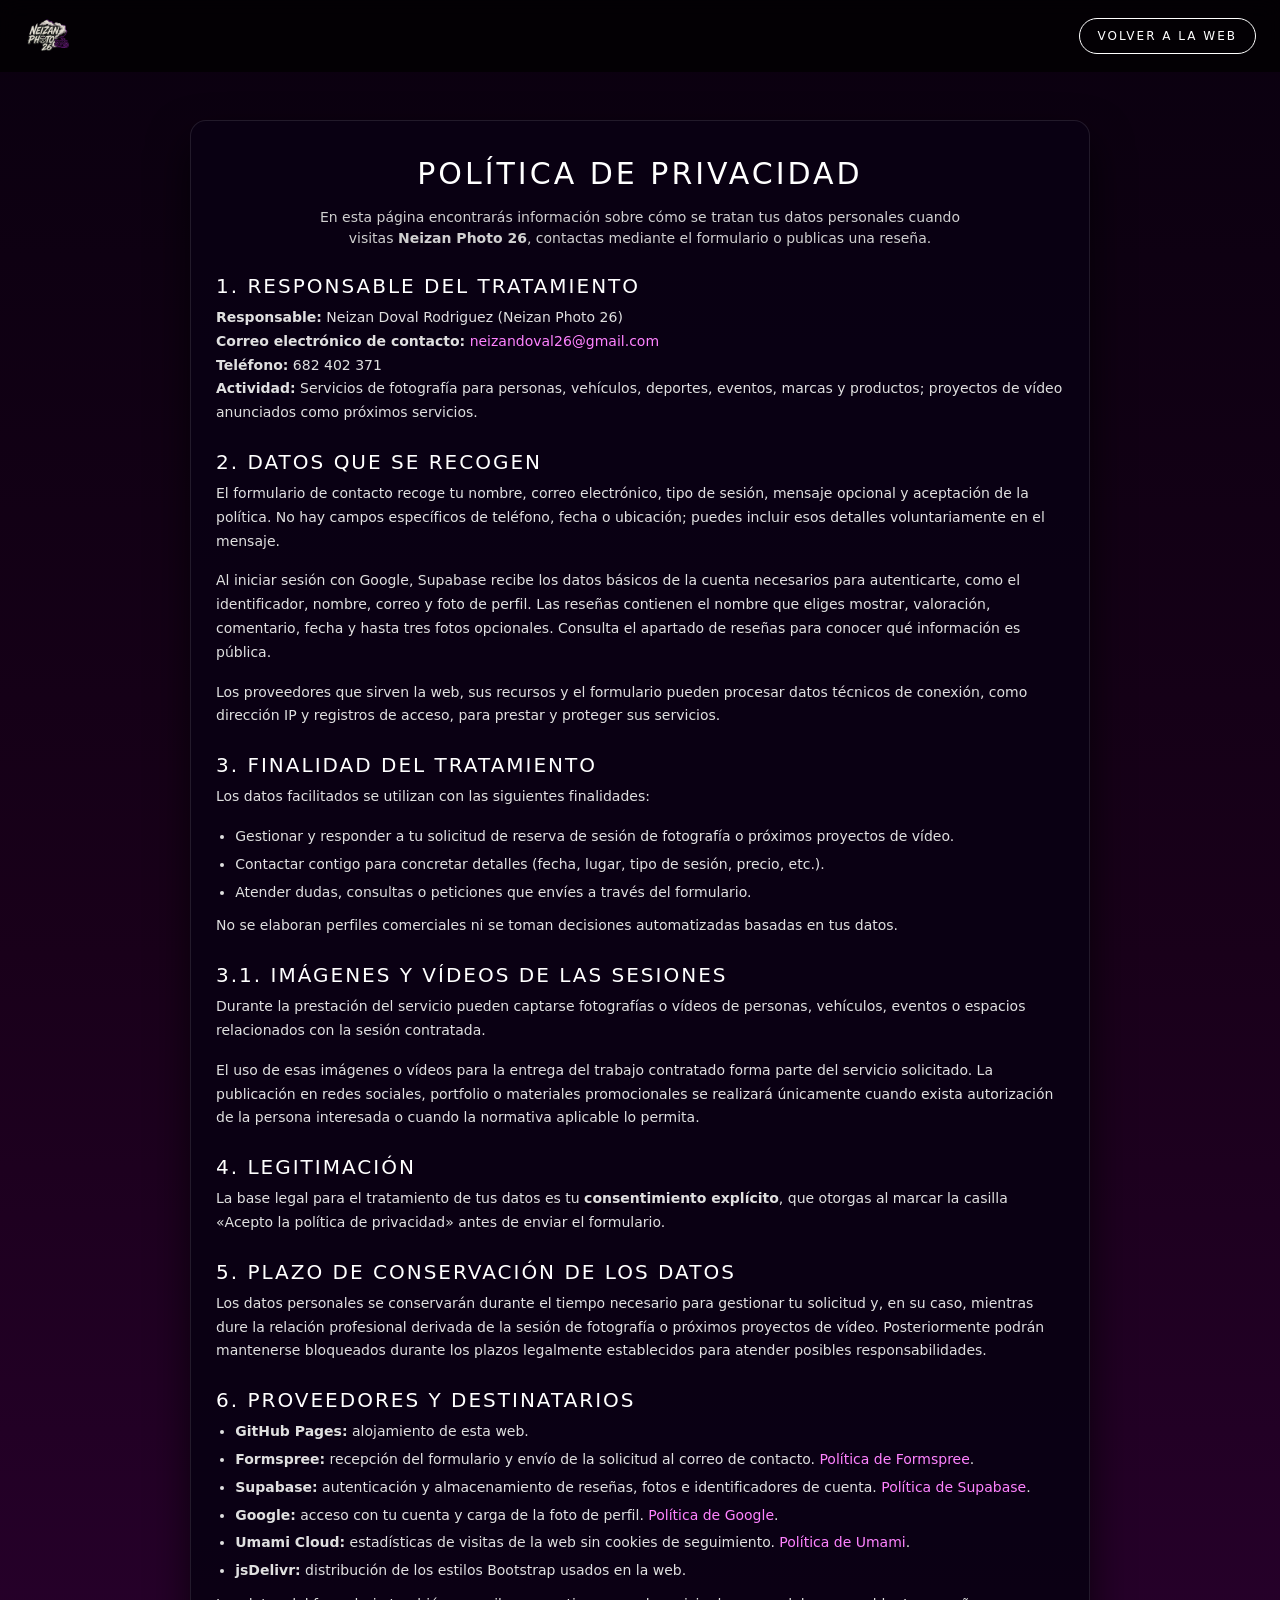
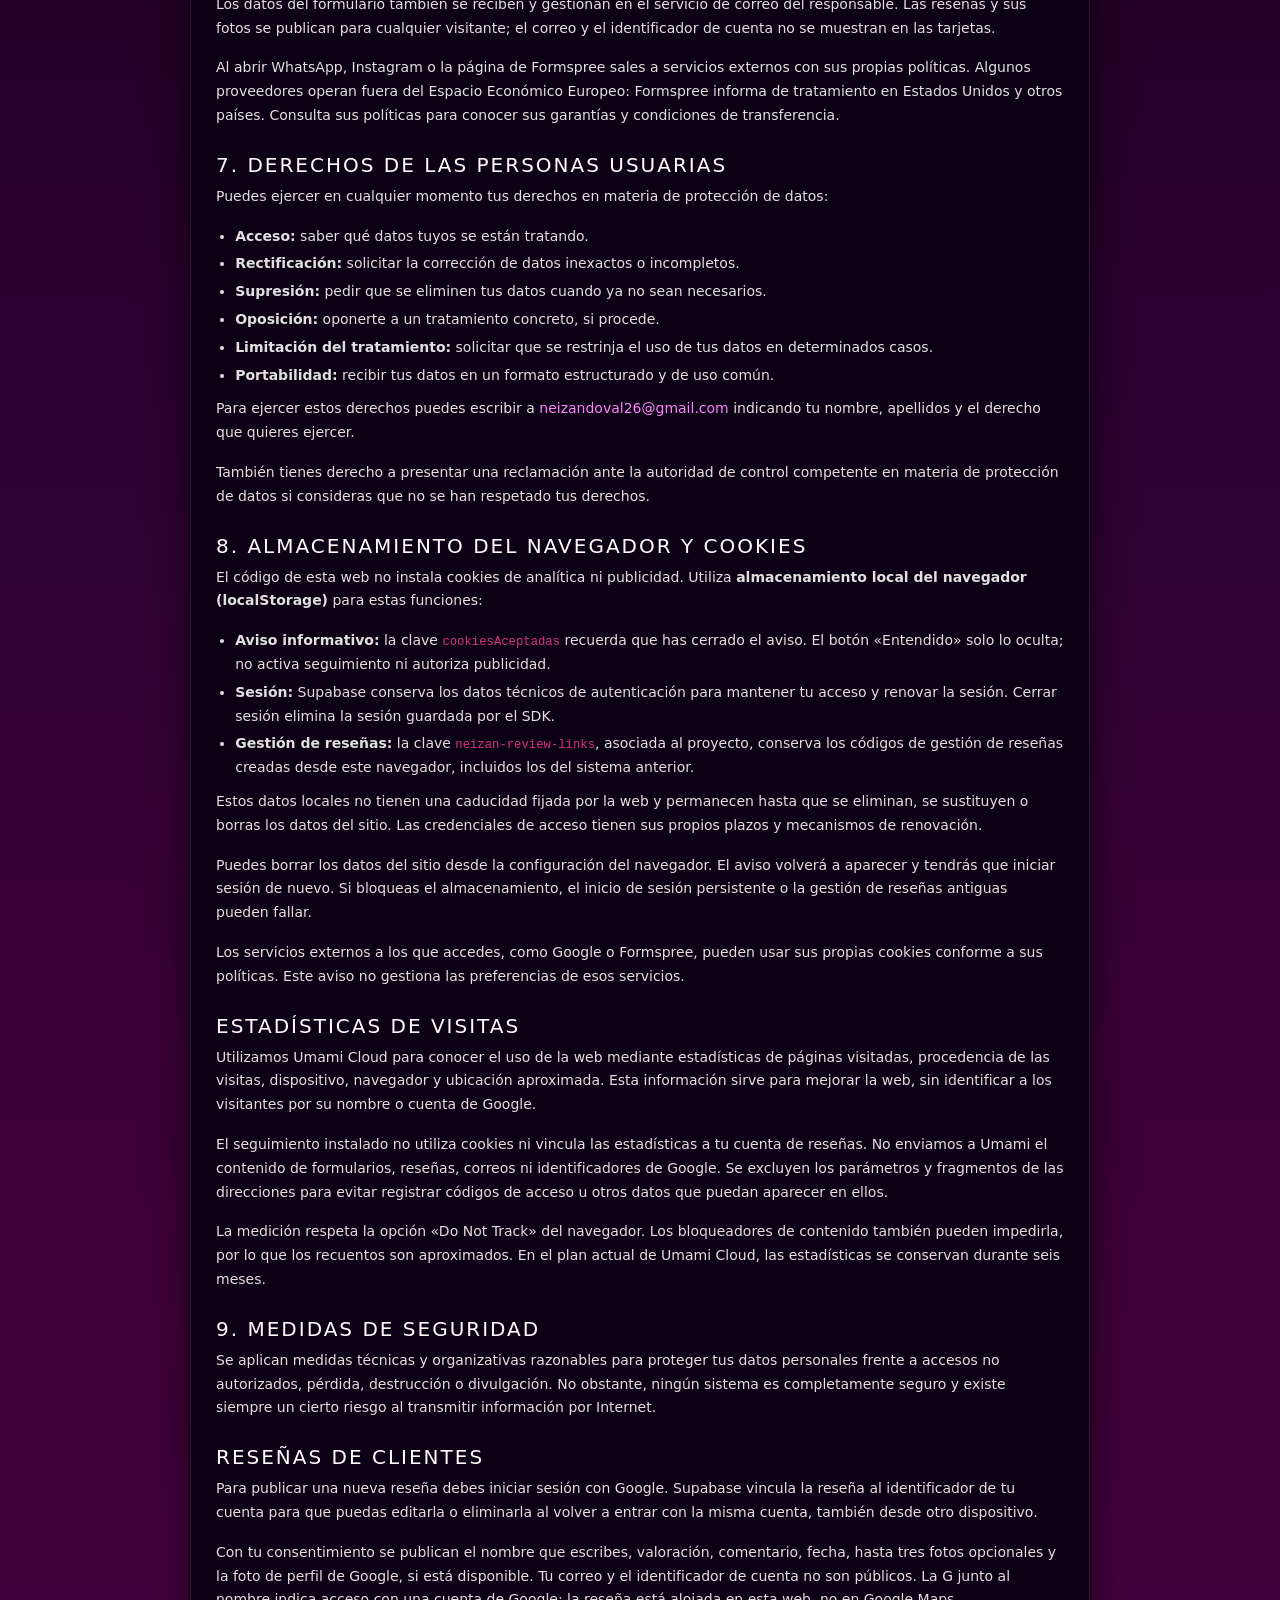
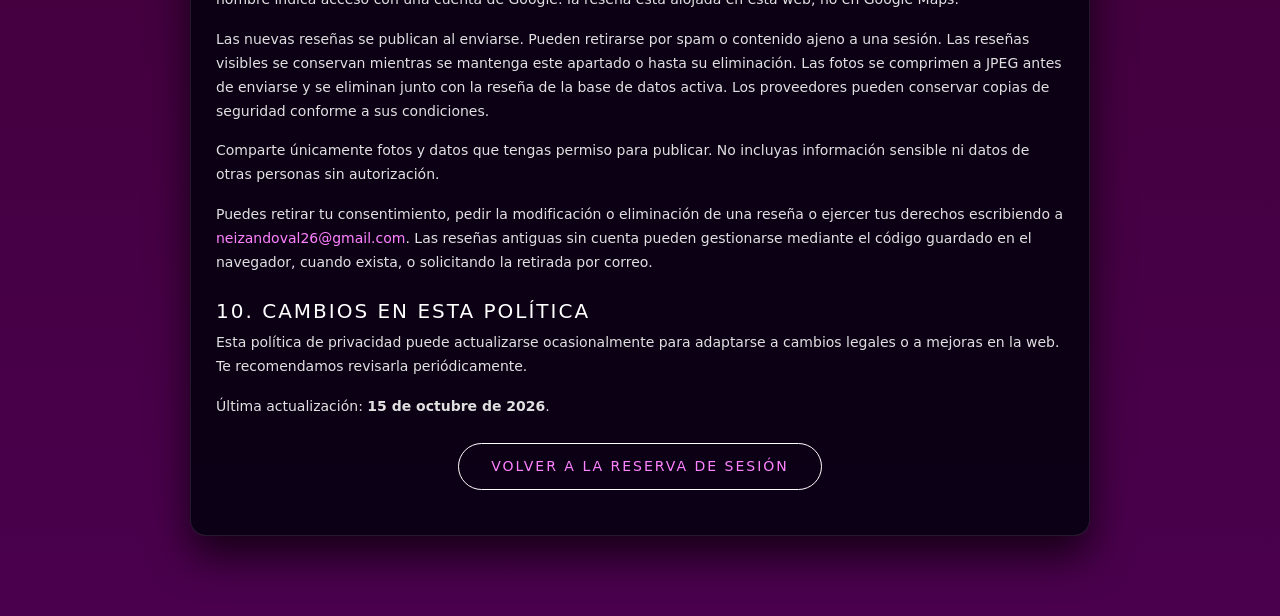
<file: Privacidad.html>
<!DOCTYPE html>
<html lang="es">
<head>
    <meta charset="UTF-8">
    <meta name="viewport" content="width=device-width, initial-scale=1.0">

    <title>Política de privacidad | Neizan Photo 26</title>

    <!-- Metadatos básicos -->
    <meta name="description" content="Política de privacidad y protección de datos de Neizan Photo 26.">
    <meta name="robots" content="noindex, nofollow">

    <!-- Bootstrap -->
    <link
      href="https://cdn.jsdelivr.net/npm/bootstrap@5.3.2/dist/css/bootstrap.min.css"
      rel="stylesheet"
    >

    <!-- Estilos generales de la web -->
    <link rel="stylesheet" href="Style.css?v=20261015-reviews-privacy">
    <link rel="icon" href="img/logos/LogoNeizanPhoto.png" type="image/png">
    <script defer src="https://cloud.umami.is/script.js" data-website-id="c8ff5f98-0c8a-44ca-b7c8-57ac56253f31" data-domains="neizanphoto26.github.io" data-exclude-search="true" data-exclude-hash="true" data-do-not-track="true"></script>
</head>

<body>

    <!-- CABECERA SIMPLE -->
    <header class="cabecera">
        <nav class="navcabecera" aria-label="Navegación secundaria">
            <a href="index.html" class="logolink">
                <img src="img/logos/LogoNeizanPhoto.png" alt="Neizan Photo 26" class="logocabecera">
            </a>

            <a href="index.html" class="heroBoton" style="font-size:12px; padding:8px 18px;">
                Volver a la web
            </a>
        </nav>
    </header>

    <!-- CONTENIDO PRINCIPAL -->
    <main class="privacy-main">
        <div class="container">
            <div class="privacy-wrapper">

                <h1 class="privacy-title">Política de privacidad</h1>
                <p class="privacy-intro">
                    En esta página encontrarás información sobre cómo se tratan tus datos personales
                    cuando visitas <strong>Neizan Photo 26</strong>, contactas mediante el formulario o publicas una reseña.
                </p>

                <!-- 1. Responsable -->
                <section class="privacy-section" id="responsable">
                    <h2>1. Responsable del tratamiento</h2>
                    <p>
                        <strong>Responsable:</strong> Neizan Doval Rodriguez (Neizan Photo 26)<br>
                        <strong>Correo electrónico de contacto:</strong> <a href="mailto:neizandoval26@gmail.com">neizandoval26@gmail.com</a><br>
                        <strong>Teléfono:</strong> 682 402 371<br>
                        <strong>Actividad:</strong> Servicios de fotografía para personas, vehículos, deportes, eventos, marcas y productos; proyectos de vídeo anunciados como próximos servicios.
                    </p>
                </section>

                <!-- 2. Datos que se recogen -->
                <section class="privacy-section" id="datos">                    <h2>2. Datos que se recogen</h2>
                    <p>El formulario de contacto recoge tu nombre, correo electrónico, tipo de sesión, mensaje opcional y aceptación de la política. No hay campos específicos de teléfono, fecha o ubicación; puedes incluir esos detalles voluntariamente en el mensaje.</p>
                    <p>Al iniciar sesión con Google, Supabase recibe los datos básicos de la cuenta necesarios para autenticarte, como el identificador, nombre, correo y foto de perfil. Las reseñas contienen el nombre que eliges mostrar, valoración, comentario, fecha y hasta tres fotos opcionales. Consulta el apartado de reseñas para conocer qué información es pública.</p>
                    <p>Los proveedores que sirven la web, sus recursos y el formulario pueden procesar datos técnicos de conexión, como dirección IP y registros de acceso, para prestar y proteger sus servicios.</p></section>

                <!-- 3. Finalidad -->
                <section class="privacy-section" id="finalidad">
                    <h2>3. Finalidad del tratamiento</h2>
                    <p>Los datos facilitados se utilizan con las siguientes finalidades:</p>
                    <ul>
                        <li>Gestionar y responder a tu solicitud de reserva de sesión de fotografía o próximos proyectos de vídeo.</li>
                        <li>Contactar contigo para concretar detalles (fecha, lugar, tipo de sesión, precio, etc.).</li>
                        <li>Atender dudas, consultas o peticiones que envíes a través del formulario.</li>
                    </ul>
                    <p>No se elaboran perfiles comerciales ni se toman decisiones automatizadas basadas en tus datos.</p>
                </section>

                <!-- 3.1 Imagen y vídeo -->
                <section class="privacy-section" id="imagen-video">
                    <h2>3.1. Imágenes y vídeos de las sesiones</h2>
                    <p>
                        Durante la prestación del servicio pueden captarse fotografías o vídeos de personas,
                        vehículos, eventos o espacios relacionados con la sesión contratada.
                    </p>
                    <p>
                        El uso de esas imágenes o vídeos para la entrega del trabajo contratado forma parte del
                        servicio solicitado. La publicación en redes sociales, portfolio o materiales promocionales
                        se realizará únicamente cuando exista autorización de la persona interesada o cuando la
                        normativa aplicable lo permita.
                    </p>
                </section>

                <!-- 4. Legitimación -->
                <section class="privacy-section" id="legitimacion">
                    <h2>4. Legitimación</h2>
                    <p>
                        La base legal para el tratamiento de tus datos es tu
                        <strong>consentimiento explícito</strong>, que otorgas al marcar la casilla
                        «Acepto la política de privacidad» antes de enviar el formulario.
                    </p>
                </section>

                <!-- 5. Conservación -->
                <section class="privacy-section" id="conservacion">
                    <h2>5. Plazo de conservación de los datos</h2>
                    <p>
                        Los datos personales se conservarán durante el tiempo necesario para gestionar tu solicitud
                        y, en su caso, mientras dure la relación profesional derivada de la sesión de fotografía o próximos proyectos de vídeo.
                        Posteriormente podrán mantenerse bloqueados durante los plazos legalmente establecidos
                        para atender posibles responsabilidades.
                    </p>
                </section>

                <!-- 6. Destinatarios -->
                <section class="privacy-section" id="destinatarios">                    <h2>6. Proveedores y destinatarios</h2>
                    <ul>
                        <li><strong>GitHub Pages:</strong> alojamiento de esta web.</li>
                        <li><strong>Formspree:</strong> recepción del formulario y envío de la solicitud al correo de contacto. <a href="https://formspree.io/legal/privacy-policy/" target="_blank" rel="noopener">Política de Formspree</a>.</li>
                        <li><strong>Supabase:</strong> autenticación y almacenamiento de reseñas, fotos e identificadores de cuenta. <a href="https://supabase.com/privacy" target="_blank" rel="noopener">Política de Supabase</a>.</li>
                        <li><strong>Google:</strong> acceso con tu cuenta y carga de la foto de perfil. <a href="https://policies.google.com/privacy?hl=es" target="_blank" rel="noopener">Política de Google</a>.</li>
                        <li><strong>Umami Cloud:</strong> estadísticas de visitas de la web sin cookies de seguimiento. <a href="https://umami.is/privacy" target="_blank" rel="noopener">Política de Umami</a>.</li>
                        <li><strong>jsDelivr:</strong> distribución de los estilos Bootstrap usados en la web.</li>
                    </ul>
                    <p>Los datos del formulario también se reciben y gestionan en el servicio de correo del responsable. Las reseñas y sus fotos se publican para cualquier visitante; el correo y el identificador de cuenta no se muestran en las tarjetas.</p>
                    <p>Al abrir WhatsApp, Instagram o la página de Formspree sales a servicios externos con sus propias políticas. Algunos proveedores operan fuera del Espacio Económico Europeo: Formspree informa de tratamiento en Estados Unidos y otros países. Consulta sus políticas para conocer sus garantías y condiciones de transferencia.</p></section>

                <!-- 7. Derechos -->
                <section class="privacy-section" id="derechos">
                    <h2>7. Derechos de las personas usuarias</h2>
                    <p>
                        Puedes ejercer en cualquier momento tus derechos en materia de protección de datos:
                    </p>
                    <ul>
                        <li><strong>Acceso:</strong> saber qué datos tuyos se están tratando.</li>
                        <li><strong>Rectificación:</strong> solicitar la corrección de datos inexactos o incompletos.</li>
                        <li><strong>Supresión:</strong> pedir que se eliminen tus datos cuando ya no sean necesarios.</li>
                        <li><strong>Oposición:</strong> oponerte a un tratamiento concreto, si procede.</li>
                        <li><strong>Limitación del tratamiento:</strong> solicitar que se restrinja el uso de tus datos en determinados casos.</li>
                        <li><strong>Portabilidad:</strong> recibir tus datos en un formato estructurado y de uso común.</li>
                    </ul>
                    <p>
                        Para ejercer estos derechos puedes escribir a
                        <a href="mailto:neizandoval26@gmail.com">neizandoval26@gmail.com</a>
                        indicando tu nombre, apellidos y el derecho que quieres ejercer.
                    </p>
                    <p>
                        También tienes derecho a presentar una reclamación ante la autoridad de control competente
                        en materia de protección de datos si consideras que no se han respetado tus derechos.
                    </p>
                </section>

                <!-- 8. Cookies -->
                <section class="privacy-section" id="cookies">                    <h2>8. Almacenamiento del navegador y cookies</h2>
                    <p>El código de esta web no instala cookies de analítica ni publicidad. Utiliza <strong>almacenamiento local del navegador (localStorage)</strong> para estas funciones:</p>
                    <ul>
                        <li><strong>Aviso informativo:</strong> la clave <code>cookiesAceptadas</code> recuerda que has cerrado el aviso. El botón «Entendido» solo lo oculta; no activa seguimiento ni autoriza publicidad.</li>
                        <li><strong>Sesión:</strong> Supabase conserva los datos técnicos de autenticación para mantener tu acceso y renovar la sesión. Cerrar sesión elimina la sesión guardada por el SDK.</li>
                        <li><strong>Gestión de reseñas:</strong> la clave <code>neizan-review-links</code>, asociada al proyecto, conserva los códigos de gestión de reseñas creadas desde este navegador, incluidos los del sistema anterior.</li>
                    </ul>
                    <p>Estos datos locales no tienen una caducidad fijada por la web y permanecen hasta que se eliminan, se sustituyen o borras los datos del sitio. Las credenciales de acceso tienen sus propios plazos y mecanismos de renovación.</p>
                    <p>Puedes borrar los datos del sitio desde la configuración del navegador. El aviso volverá a aparecer y tendrás que iniciar sesión de nuevo. Si bloqueas el almacenamiento, el inicio de sesión persistente o la gestión de reseñas antiguas pueden fallar.</p>
                    <p>Los servicios externos a los que accedes, como Google o Formspree, pueden usar sus propias cookies conforme a sus políticas. Este aviso no gestiona las preferencias de esos servicios.</p></section>

                <section class="privacy-section" id="estadisticas">
                    <h2>Estadísticas de visitas</h2>
                    <p>Utilizamos Umami Cloud para conocer el uso de la web mediante estadísticas de páginas visitadas, procedencia de las visitas, dispositivo, navegador y ubicación aproximada. Esta información sirve para mejorar la web, sin identificar a los visitantes por su nombre o cuenta de Google.</p>
                    <p>El seguimiento instalado no utiliza cookies ni vincula las estadísticas a tu cuenta de reseñas. No enviamos a Umami el contenido de formularios, reseñas, correos ni identificadores de Google. Se excluyen los parámetros y fragmentos de las direcciones para evitar registrar códigos de acceso u otros datos que puedan aparecer en ellos.</p>
                    <p>La medición respeta la opción «Do Not Track» del navegador. Los bloqueadores de contenido también pueden impedirla, por lo que los recuentos son aproximados. En el plan actual de Umami Cloud, las estadísticas se conservan durante seis meses.</p>
                </section>
                <!-- 9. Seguridad -->
                <section class="privacy-section" id="seguridad">
                    <h2>9. Medidas de seguridad</h2>
                    <p>
                        Se aplican medidas técnicas y organizativas razonables para proteger tus datos personales
                        frente a accesos no autorizados, pérdida, destrucción o divulgación. No obstante, ningún
                        sistema es completamente seguro y existe siempre un cierto riesgo al transmitir información
                        por Internet.
                    </p>
                </section>

                <section class="privacy-section" id="privacidad-resenas">                    <h2>Reseñas de clientes</h2>
                    <p>Para publicar una nueva reseña debes iniciar sesión con Google. Supabase vincula la reseña al identificador de tu cuenta para que puedas editarla o eliminarla al volver a entrar con la misma cuenta, también desde otro dispositivo.</p>
                    <p>Con tu consentimiento se publican el nombre que escribes, valoración, comentario, fecha, hasta tres fotos opcionales y la foto de perfil de Google, si está disponible. Tu correo y el identificador de cuenta no son públicos. La G junto al nombre indica acceso con una cuenta de Google: la reseña está alojada en esta web, no en Google Maps.</p>
                    <p>Las nuevas reseñas se publican al enviarse. Pueden retirarse por spam o contenido ajeno a una sesión. Las reseñas visibles se conservan mientras se mantenga este apartado o hasta su eliminación. Las fotos se comprimen a JPEG antes de enviarse y se eliminan junto con la reseña de la base de datos activa. Los proveedores pueden conservar copias de seguridad conforme a sus condiciones.</p>
                    <p>Comparte únicamente fotos y datos que tengas permiso para publicar. No incluyas información sensible ni datos de otras personas sin autorización.</p>
                    <p>Puedes retirar tu consentimiento, pedir la modificación o eliminación de una reseña o ejercer tus derechos escribiendo a <a href="mailto:neizandoval26@gmail.com">neizandoval26@gmail.com</a>. Las reseñas antiguas sin cuenta pueden gestionarse mediante el código guardado en el navegador, cuando exista, o solicitando la retirada por correo.</p></section>
                <!-- 10. Cambios -->
                <section class="privacy-section" id="cambios">
                    <h2>10. Cambios en esta política</h2>
                    <p>
                        Esta política de privacidad puede actualizarse ocasionalmente para adaptarse a cambios
                        legales o a mejoras en la web. Te recomendamos revisarla periódicamente.
                    </p>
                    <p class="mt-3">
                        Última actualización: <strong>15 de octubre de 2026</strong>.
                    </p>
                </section>

                <div class="text-center mt-4">
                    <a href="index.html" class="heroBoton">
                        Volver a la reserva de sesión
                    </a>
                </div>

            </div>
        </div>
    </main>

    <!-- Bootstrap JS -->


</body>
</html>
</file>
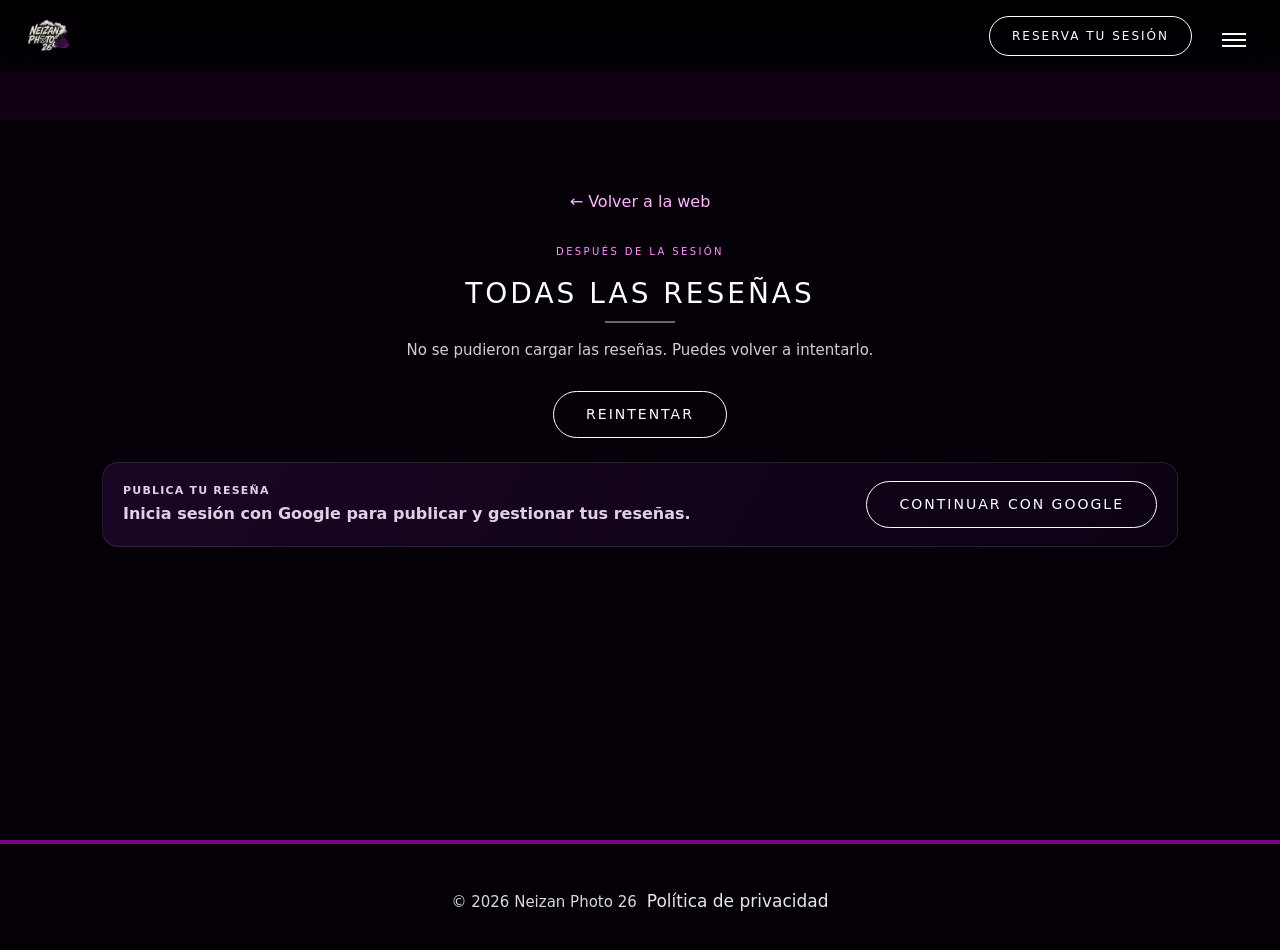
<file: Resenas.html>
<!DOCTYPE html>
<html lang="es">
<head>
    <meta charset="UTF-8">
    <meta name="viewport" content="width=device-width, initial-scale=1.0">
    <title>Reseñas de clientes | Neizan Photo 26</title>
    <meta name="description" content="Lee las experiencias y valoraciones de las sesiones de Neizan Photo 26 y comparte tu reseña.">
    <link rel="stylesheet" href="https://cdn.jsdelivr.net/npm/bootstrap@5.3.2/dist/css/bootstrap.min.css">
    <link rel="stylesheet" href="Style.css?v=20261015-reviews-privacy">
    <link rel="icon" href="img/optimized/logos-LogoNeizanPhoto-64.png" type="image/png">
    <script defer src="https://cloud.umami.is/script.js" data-website-id="c8ff5f98-0c8a-44ca-b7c8-57ac56253f31" data-domains="neizanphoto26.github.io" data-exclude-search="true" data-exclude-hash="true" data-do-not-track="true"></script>
</head>
<body class="reviewsPage">
    <header class="cabecera">
        <nav class="navcabecera" aria-label="Menú principal">
            <a href="index.html#inicio" class="logolink">
                <img src="img/optimized/logos-LogoNeizanPhoto-256.png" alt="Neizan Photo 26" class="logocabecera" width="256" height="256" decoding="async">
            </a>

            <a href="index.html#reserva" class="heroBoton cabeceraReserva">Reserva tu sesión</a>
            <button class="botonmenu" id="botonMenu" aria-controls="panelMenu" aria-expanded="false" aria-label="Abrir menú de navegación">
                <span class="iconomenu"></span>
            </button>
        </nav>

        <aside class="panelmenu" id="panelMenu" aria-hidden="true">
            <button class="botoncerrar" id="botonCerrar" aria-label="Cerrar menú">
                &times;
            </button>

            <ul class="listamenu">
                <li><a href="index.html#inicio" class="enlacemenu">INICIO</a></li>
                <li><a href="index.html#fotos" class="enlacemenu">FOTOS</a></li>
                <li><a href="index.html#servicios" class="enlacemenu">SERVICIOS</a></li>
                <li><a href="#resenas" class="enlacemenu">RESEÑAS</a></li>
                <li><a href="index.html#contacto" class="enlacemenu">CONTACTO</a></li>
            </ul>
        </aside>
    </header>

    <main>
        <section class="resenas" id="resenas" data-view="all" aria-labelledby="resenasTitulo">
            <div class="container resenasContenido">
                <a class="reviewsBack" href="index.html#resenas">← Volver a la web</a>
                <p class="seccionEtiqueta">DESPUÉS DE LA SESIÓN</p>
                <h2 id="resenasTitulo" class="sobreMiTitulo">Todas las reseñas</h2>
                <p id="reviewsSummary" class="reviewsSummary" hidden></p>
                <p id="reviewsStatus" class="sobreMiTexto" role="status">Las reseñas estarán disponibles próximamente.</p>
                <div id="reviewsList" class="reviewsList"></div>
                <a id="reviewsAll" class="heroBoton" href="Resenas.html" hidden>Ver todas las reseñas</a>
                <button id="reviewsMore" type="button" class="heroBoton" hidden>Ver más reseñas</button>
                <div id="reviewAccount" class="reviewAccount" hidden>
                    <p id="reviewAccountStatus">Inicia sesión para gestionar tus reseñas.</p>
                    <button id="reviewGoogleLogin" type="button" class="heroBoton" disabled>Continuar con Google</button>
                    <button id="reviewGoogleLogout" type="button" class="heroBoton" hidden>Cerrar sesión</button>
                </div>
                <details class="reviewWrite">
                    <summary class="heroBoton">Escribe tu reseña</summary>
                    <form id="reviewForm" class="reservaCaja reviewForm">
                        <h3>¿Qué tal tu sesión?</h3>
                        <p id="reviewAccountNote" class="reservaTexto">Comparte tu experiencia.</p>
                        <div class="campoGrupo"><label for="reviewName" class="campoLabel">Tu nombre</label><input id="reviewName" name="reviewName" class="campoInput" type="text" autocomplete="given-name" minlength="2" maxlength="60" placeholder="El nombre que se mostrará" required></div>
                        <fieldset class="reviewRating"><legend class="campoLabel">Tu valoración</legend><div class="ratingOptions">
                            <label class="ratingOption"><input type="radio" name="reviewRating" value="1" required><span aria-hidden="true">★</span><span class="visually-hidden">1 estrella</span></label>
                            <label class="ratingOption"><input type="radio" name="reviewRating" value="2"><span aria-hidden="true">★</span><span class="visually-hidden">2 estrellas</span></label>
                            <label class="ratingOption"><input type="radio" name="reviewRating" value="3"><span aria-hidden="true">★</span><span class="visually-hidden">3 estrellas</span></label>
                            <label class="ratingOption"><input type="radio" name="reviewRating" value="4"><span aria-hidden="true">★</span><span class="visually-hidden">4 estrellas</span></label>
                            <label class="ratingOption"><input type="radio" name="reviewRating" value="5"><span aria-hidden="true">★</span><span class="visually-hidden">5 estrellas</span></label>
                        </div><p id="ratingHint" class="formNota">Elige de 1 a 5 estrellas</p></fieldset>
                        <div class="campoGrupo"><label for="reviewComment" class="campoLabel">Tu experiencia</label><textarea id="reviewComment" name="reviewComment" class="campoInput campoTextarea" minlength="10" maxlength="1000" rows="4" placeholder="¿Qué te ha gustado de la sesión o de tus fotos?" required></textarea></div>
                        <div class="campoGrupo"><label for="reviewPhotos" class="campoLabel">Fotos de tu sesión <span>(opcional)</span></label><input id="reviewPhotos" class="campoInput" type="file" accept="image/jpeg,image/png,image/webp" multiple aria-describedby="reviewPhotosHint"><p id="reviewPhotosHint" class="formNota">Hasta 3 fotos JPG, PNG o WebP. Las comprimimos antes de enviarlas.</p><div id="reviewPhotoPreview" class="reviewPhotos"></div><button id="reviewClearPhotos" type="button" class="reviewClearPhotos" hidden>Quitar fotos</button></div>
                        <div class="reviewTrap" aria-hidden="true"><label for="reviewWebsite">Web</label><input id="reviewWebsite" name="website" type="text" tabindex="-1" autocomplete="off"></div>
                        <label class="privacidadConsentimiento"><input type="checkbox" name="reviewConsent" required><span>Acepto publicar mi nombre, valoración, comentario, las fotos que adjunte y, si uso Google, mi foto de perfil. Tengo permiso para compartirlos y acepto la <a href="Privacidad.html#privacidad-resenas">política de privacidad</a>.</span></label>
                        <button id="reviewEditCancel" type="button" class="reviewEditCancel" hidden>Cancelar edición</button>
                        <button id="reviewSubmit" type="submit" class="reservaBoton" disabled>Enviar mi reseña</button>
                        <p class="formNota">Tu reseña se publica al enviarla. Podemos retirar spam o contenido ajeno a una sesión.</p>
                        <p id="reviewFeedback" class="reviewFeedback" role="status" aria-live="polite"></p>
                        <p id="reviewOwnershipHint" class="formNota">Podrás editar o eliminar tu reseña desde este mismo navegador mientras conserves sus datos.</p>
                    </form>
                </details>
                <div id="reviewDeletePanel" class="reservaCaja reviewDeletePanel" hidden>
                    <h3>Eliminar mi reseña</h3>
                    <p>Tu reseña y sus fotos se borrarán de forma permanente. ¿Quieres continuar?</p>
                    <button id="reviewConfirmDelete" class="heroBoton" type="button">Eliminar mi reseña</button>
                    <button id="reviewCancelDelete" class="heroBoton" type="button">Cancelar</button>
                    <p id="reviewDeleteFeedback" class="reviewFeedback" role="status"></p>
                </div>
                <noscript><p>Activa JavaScript para consultar y enviar reseñas.</p></noscript>
            </div>
        </section>

    </main>
    <dialog id="reviewPhotoViewer" class="reviewPhotoDialog" aria-label="Foto de la reseña">
        <button id="reviewPhotoClose" class="lightboxClose" type="button" aria-label="Cerrar foto"><svg viewBox="0 0 24 24" width="22" height="22" aria-hidden="true"><path d="M6 6l12 12M18 6L6 18" fill="none" stroke="currentColor" stroke-width="2" stroke-linecap="round"/></svg></button>
        <button id="reviewPhotoPrev" class="lightboxNav lightboxPrev" type="button" aria-label="Foto anterior">&#10094;</button>
        <img id="reviewPhotoFull" alt="" decoding="async">
        <button id="reviewPhotoNext" class="lightboxNav lightboxNext" type="button" aria-label="Foto siguiente">&#10095;</button>
    </dialog>
    <footer class="footer"><div class="footerContainer"><div class="footerBottom"><span>© 2026 Neizan Photo 26</span><a class="footerLink" href="Privacidad.html">Política de privacidad</a></div></div></footer>
    <script src="site-ui.js" defer></script>
    <script src="reviews-config.js" defer></script>
    <script src="review-auth.js" defer></script>
    <script src="reviews.js?v=20261015-reviews" defer></script>
</body>
</html>
</file>
<file: Style.css>
/* ===========================
   RESET 
=========================== */
html { scroll-behavior: smooth; scroll-padding-top: 96px; }
* {
    box-sizing: border-box;
    margin: 0;
    padding: 0;
}

/* ===========================
   FONDO GENERAL
=========================== */
body {
    margin: 0;
    padding: 0;
    min-height: 100vh;
    background: linear-gradient(
        180deg,
        #0A000F 0%,
        #19001A 25%,
        #2B0030 50%,
        #400038 75%,
        #4A004D 100%
    );
    color: white;
    font-family: system-ui, -apple-system, BlinkMacSystemFont, "Segoe UI", sans-serif;
}

/* Para que el contenido no quede debajo de la cabecera fija */
main {
    padding-top: 80px;
}

/* ===========================
   CABECERA FIJA ARRIBA
=========================== */
.cabecera {
    position: fixed;
    top: 0;
    left: 0;
    width: 100%;
    z-index: 100;
}

/* Barra superior */
.navcabecera {
    display: flex;
    align-items: center;
    justify-content: space-between;
    padding: 0.75rem 1.5rem;
    background: rgba(0, 0, 0, 0.7);
    backdrop-filter: blur(10px);
}

/* Logo cabecera */
.logocabecera {
    height: 48px;
    width: auto;
}

/* Botones (hamburguesa - X) */
.botonmenu,
.botoncerrar {
    background: none;
    border: none;
    color: white;
    cursor: pointer;
}

/* Icono hamburguesa */
.iconomenu {
    display: inline-block;
    width: 24px;
    height: 2px;
    background: white;
    position: relative;
}

.iconomenu::before,
.iconomenu::after {
    content: "";
    position: absolute;
    left: 0;
    width: 24px;
    height: 2px;
    background: white;
}

.iconomenu::before {
    top: -6px;
}

.iconomenu::after {
    top: 6px;
}

/* ===========================
   MENÚ LATERAL DESPLEGABLE
=========================== */
.panelmenu {
    position: fixed;
    top: 0;
    right: -320px;
    width: 320px;
    max-width: 80%;
    height: 100vh;
    background: rgba(0, 0, 0, 0.95);
    padding: 4rem 2rem;
    display: flex;
    flex-direction: column;
    align-items: center;
    transition: right 0.3s ease;
    z-index: 90;
}

.panelabierto {
    right: 0;
}

.botoncerrar {
    position: absolute;
    top: 1rem;
    right: 1.5rem;
    font-size: 2rem;
}

.listamenu {
    list-style: none;
    margin-top: 2rem;
    width: 100%;
}

.enlacemenu {
    display: block;
    text-decoration: none;
    color: white;
    font-size: 1.1rem;
    letter-spacing: 0.12em;
    text-transform: uppercase;
    padding: 0.6rem 0;
    text-align: center;
}

.enlacemenu:hover {
    color: #ff4cff;
}

/* ===========================
   HERO (FONDO PORSCHE)
=========================== */
 .hero {
    min-height: 100vh;
    width: 100%;
    background-image: url("img/optimized/Porsche(NeizanPhoto26)-1600.jpg");
    background-size: cover;
    background-position: center;
    background-repeat: no-repeat;

    display: flex;
    align-items: center;
    text-align: center;

    position: relative;
    padding: 120px 20px 60px;
}

.hero::before {
    content: "";
    position: absolute;
    inset: 0;
    background: rgba(0,0,0,0.5);
}

@media (min-width: 768px) {
    .hero {
        background-attachment: fixed;
    }
}

.heroContenido {
    position: relative;
    z-index: 2;
}

.heroLogo {
    max-width: 220px;
    height: auto;
    margin-bottom: 20px;
}

.heroBienvenido {
    font-size: 16px;
    letter-spacing: 4px;
    text-transform: uppercase;
    color: #cccccc;
    margin-bottom: 10px;
}

.heroTitulo {
    font-size: 40px;
    letter-spacing: 3px;
    text-transform: uppercase;
    margin-bottom: 10px;
}

.heroTexto {
    font-size: 16px;
    margin-bottom: 30px;
    color: #e0e0e0;
}

.heroBoton {
    display: inline-block;
    padding: 12px 32px;
    border-radius: 30px;
    border: 1px solid #ffffff;
    color: #ffffff;
    text-decoration: none;
    text-transform: uppercase;
    font-size: 14px;
    letter-spacing: 2px;
    transition: all 0.2s ease-in-out;
}

.heroBoton:hover {
    background-color: #ff00ff;
    border-color: #ff00ff;
}

/* HERO MOVIL - Imagen optimizada */
@media (max-width: 576px) {
    .hero {
        background-image: url("img/optimized/Porsche(ImagenMovil)-960.jpg"); 
        background-size: cover;
        background-position: center top;
    }
}


/* ===========================
   SECCIÓN RESERVA
=========================== */
.reserva {
    padding: 80px 20px;
    background-color: #050007;
}

.reservaCaja {
    width: 100%;
    background: rgba(10, 0, 20, 0.92);
    border-radius: 16px;
    padding: 35px 25px;
    box-shadow: 0 20px 40px rgba(0, 0, 0, 0.7);
    border: 1px solid rgba(255, 255, 255, 0.1);
}

.reservaTitulo {
    font-size: 26px;
    text-align: center;
    margin-bottom: 10px;
    text-transform: uppercase;
    letter-spacing: 2px;
}

.reservaTexto {
    text-align: center;
    font-size: 14px;
    margin-bottom: 25px;
    color: #d0d0d0;
}

.reservaForm {
    width: 100%;
}

.campoGrupo {
    margin-bottom: 18px;
}

.campoLabel {
    display: block;
    font-size: 13px;
    margin-bottom: 6px;
    text-transform: uppercase;
    letter-spacing: 1px;
    color: #bbbbbb;
}

.campoInput {
    width: 100%;
    padding: 10px 12px;
    border-radius: 8px;
    border: 1px solid rgba(255, 255, 255, 0.2);
    background-color: rgba(5, 0, 10, 0.9);
    color: #ffffff;
    font-size: 14px;
}

.campoInput:focus {
    outline: none;
    border-color: #ff00ff;
    box-shadow: 0 0 0 2px rgba(255, 0, 255, 0.3);
}

.campoTextarea {
    min-height: 90px;
    resize: vertical;
}

.reservaBoton {
    width: 100%;
    padding: 12px;
    border-radius: 30px;
    border: none;
    background: linear-gradient(90deg, #ff00ff, #ff5dfc);
    color: #ffffff;
    font-size: 14px;
    text-transform: uppercase;
    letter-spacing: 2px;
    cursor: pointer;
    margin-top: 10px;
    transition: transform 0.15s ease, box-shadow 0.15s ease;
}

.reservaBoton:hover {
    transform: translateY(-1px);
    box-shadow: 0 10px 20px rgba(255, 0, 255, 0.4);
}

/* ===========================
   RESPONSIVE
=========================== */
@media (max-width: 576px) {
    .heroTitulo {
        font-size: 30px;
    }

    .reservaCaja {
        padding: 25px 18px;
    }
}

/* ===========================
   SECCIÓN FOTOS
=========================== */
.fotos {
    padding: 104px 12px 88px;
    text-align: center;
    background:
        radial-gradient(circle at top, rgba(121, 0, 137, 0.12), transparent 28%),
        linear-gradient(180deg, #040005 0%, #09000d 100%);
}

.fotos .container {
    max-width: 1460px;
}

.fotosTitulo {
    font-size: 30px;
    margin-bottom: 12px;
    text-transform: uppercase;
    letter-spacing: 0.2em;
}

.fotosSubtitulo {
    margin-top: 72px;
    margin-bottom: 12px;
    font-size: 22px;
    text-transform: uppercase;
    letter-spacing: 0.24em;
}

.fotosTexto {
    max-width: 760px;
    margin: 0 auto 18px;
    font-size: 13px;
    color: #c8c8c8;
    letter-spacing: 0.08em;
    text-transform: uppercase;
}

.fotosInfo {
    max-width: 1400px;
    margin: 0 auto 28px;
    padding-bottom: 12px;
    border-bottom: 1px solid rgba(255, 255, 255, 0.07);
    text-align: center;
}

.fotosEyebrow {
    margin: 0 0 6px;
    font-size: 10px;
    letter-spacing: 0.42em;
    text-transform: uppercase;
    color: #ff8fff;
}

.fotosHint {
    margin: 0;
    font-size: 11px;
    color: #c4b4c7;
    letter-spacing: 0.16em;
    text-transform: uppercase;
}

.fotosGrid {
    width: 100%;
    max-width: 1400px;
    margin: 0 auto;
}

.fotosGridDestacadas {
    display: grid;
    grid-template-columns: repeat(4, minmax(0, 1fr));
    gap: 12px;
}

.fotosGrid:not(.fotosGridDestacadas) {
    display: grid;
    grid-template-columns: repeat(4, minmax(0, 1fr));
    gap: 12px;
}

.fotoItem {
    position: relative;
    overflow: hidden;
    border-radius: 2px;
    display: block;
    background: #0d0d0d;
    box-shadow: 0 12px 30px rgba(0, 0, 0, 0.18);
    isolation: isolate;
}

.fotosGridDestacadas .fotoItem {
    aspect-ratio: 0.76;
}

.fotosGrid:not(.fotosGridDestacadas) .fotoItem {
    aspect-ratio: 0.9;
}

.fotoItemDestacada {
    min-height: 0;
}

.fotoItem::after {
    content: "";
    position: absolute;
    inset: 0;
    background: linear-gradient(180deg, rgba(255, 255, 255, 0.02), rgba(0, 0, 0, 0.24));
    opacity: 0;
    transition: opacity 0.22s ease;
}

.fotoImg {
    width: 100%;
    display: block;
    object-fit: cover;
    transition: transform 0.55s ease, filter 0.55s ease;
}

.fotosGridDestacadas .fotoImg {
    height: 100%;
}

.fotosGrid:not(.fotosGridDestacadas) .fotoImg {
    height: 100%;
}

.fotoOverlay,
.fotoTag,
.fotoCaption,
.lightboxCaption {
    display: none;
}

.fotoItem:hover .fotoImg,
.fotoItem:focus-visible .fotoImg {
    transform: scale(1.045);
    filter: brightness(1.03);
}

.fotoItem:hover::after,
.fotoItem:focus-visible::after {
    opacity: 1;
}

.fotoItem:focus-visible {
    outline: 2px solid #ff75ff;
    outline-offset: 3px;
}

.lightboxActive {
    overflow: hidden;
}

.lightbox {
    position: fixed;
    inset: 0;
    z-index: 300;
    display: none;
    align-items: center;
    justify-content: center;
    padding: 24px;
    background: rgba(3, 0, 6, 0.94);
    backdrop-filter: blur(18px);
}

.lightboxOpen {
    display: flex;
}

.lightboxFigure {
    margin: 0;
    max-width: min(1240px, 100%);
    max-height: 100%;
    display: flex;
    align-items: center;
    justify-content: center;
}

.lightboxImg {
    width: auto;
    max-width: 100%;
    max-height: 84vh;
    border-radius: 4px;
    box-shadow: 0 24px 70px rgba(0, 0, 0, 0.45);
}

.lightboxClose,
.lightboxNav {
    position: absolute;
    border: 0;
    color: #ffffff;
    background: rgba(255, 255, 255, 0.08);
    backdrop-filter: blur(10px);
    cursor: pointer;
}

.lightboxClose {
    display: grid;
    place-items: center;
    padding: 0;
    top: 18px;
    right: 18px;
    width: 44px;
    height: 44px;
    border-radius: 50%;
    font-size: 28px;
    line-height: 1;
}
.lightboxClose svg { display: block; }

.lightboxNav {
    top: 50%;
    transform: translateY(-50%);
    width: 50px;
    height: 50px;
    border-radius: 50%;
    font-size: 22px;
}

.lightboxPrev {
    left: 18px;
}

.lightboxNext {
    right: 18px;
}

@media (max-width: 991px) {
    .fotosGridDestacadas {
        grid-template-columns: repeat(2, minmax(0, 1fr));
    }

    .fotosGrid:not(.fotosGridDestacadas) {
        grid-template-columns: repeat(3, minmax(0, 1fr));
        gap: 12px;
    }
}

@media (max-width: 767px) {
    .fotos {
        padding: 72px 10px 64px;
    }

    .fotosTitulo {
        font-size: 24px;
        letter-spacing: 0.16em;
    }

    .fotosTexto {
        font-size: 11px;
        letter-spacing: 0.12em;
    }

    .fotosSubtitulo {
        margin-top: 48px;
        font-size: 18px;
        letter-spacing: 0.18em;
    }

    .fotosHint {
        font-size: 10px;
        letter-spacing: 0.14em;
    }

    .fotosGridDestacadas {
        grid-template-columns: repeat(2, minmax(0, 1fr));
        gap: 6px;
    }

    .fotosGrid:not(.fotosGridDestacadas) {
        grid-template-columns: repeat(2, minmax(0, 1fr));
        gap: 6px;
    }

    .fotosGrid:not(.fotosGridDestacadas) .fotoItem {
        aspect-ratio: 0.82;
    }

    .lightbox {
        padding: 16px 10px 24px;
    }

    .lightboxImg {
        max-height: 70vh;
    }

    .lightboxNav {
        width: 42px;
        height: 42px;
        font-size: 18px;
        bottom: 14px;
        top: auto;
        transform: none;
    }

    .lightboxPrev {
        left: calc(50% - 52px);
    }

    .lightboxNext {
        right: calc(50% - 52px);
    }
}

@media (max-width: 576px) {
    .fotosInfo {
        margin-bottom: 20px;
    }

    .fotosEyebrow {
        letter-spacing: 0.28em;
    }

    .fotosGridDestacadas {
        gap: 4px;
    }

    .fotosGrid:not(.fotosGridDestacadas) {
        gap: 4px;
    }

    .fotosGrid:not(.fotosGridDestacadas) .fotoItem {
        aspect-ratio: 0.8;
    }
}

/* ===========================
   SERVICIOS MOTOS
=========================== */
.serviciosMotos {
    padding: 80px 20px;
    background-color: #050007;
}

.serviciosTitulo {
    text-align: center;
    font-size: 32px;
    letter-spacing: 4px;
    text-transform: uppercase;
    margin: 70px 0 40px;  
}

/* Contenedor de todos los servicios */
.serviciosLista {
    max-width: 1100px;
    margin: 0 auto;
}

/* Cada servicio (fila) */
.servicioItem {
    display: grid;
    grid-template-columns: minmax(0, 1.1fr) minmax(0, 1fr);
    gap: 20px;
    align-items: center;
}

/* Imagen del servicio */
.servicioImg {
    width: 100%;
    max-width: 350px;
    height: auto;
    object-fit: contain;
    border-radius: 12px;
    filter: drop-shadow(0 0 6px #4e284e);
    display: block;
}

/* Texto del servicio */
.servicioTexto {
    border-top: 1px solid rgba(255,255,255,0.4);
    padding-top: 15px;
}

.servicioNombre {
    font-size: 20px;
    text-transform: uppercase;
    margin-bottom: 8px;
}

.servicioPrecio {
    font-size: 14px;
    margin-bottom: 8px;
    font-weight: 600;
}

.servicioDetalles {
    list-style: none;
    font-size: 14px;
    color: #d0d0d0;
}

.servicioDetalles li {
    margin-bottom: 3px;
}

@media (max-width: 768px) {
    .servicioItem {
        grid-template-columns: 1fr;
    }

    .servicioImg {
        max-width: 100%;
        height: auto;
    }
}

/* ===========================
   SECCIÓN SOBRE MÍ
=========================== */
.sobreMi {
    padding: 80px 20px;
    background-color: #050007;
}

.sobreMiContenido {
    max-width: 900px;
    margin: 0 auto;
    text-align: center;
}

.sobreMiTitulo {
    font-size: 28px;
    text-transform: uppercase;
    letter-spacing: 3px;
    margin-bottom: 15px;
}

.sobreMiTitulo::after {
    content: "";
    display: block;
    width: 70px;
    height: 2px;
    margin: 10px auto 0;
    background: rgba(255, 255, 255, 0.4);
}

.sobreMiTexto {
    font-size: 15px;
    color: #d0d0d0;
    line-height: 1.7;
    max-width: 650px;
    margin: 0 auto;
}
.resenas { padding: 70px 20px; background: #050007; }
.resenasContenido { max-width: 900px; text-align: center; }
.resenasContenido .heroBoton { margin-top: 28px; }
.resenas button.heroBoton { background: transparent; color: #ffffff; }
.resenas button.heroBoton:hover { background: #790089; border-color: #ff8fff; }
.reviewsSummary { font-size: 26px; color: #ffb5ff; margin: 24px 0; }
.reviewsList { display: grid; grid-template-columns: repeat(2, minmax(0, 1fr)); gap: 20px; margin-top: 30px; text-align: left; }
.reviewCard { background: rgba(10,0,20,.92); border: 1px solid rgba(255,255,255,.1); border-radius: 16px; padding: 25px; }
.reviewHead { display: flex; gap: 14px; align-items: center; }
.reviewAvatar { display: grid; place-items: center; width: 44px; height: 44px; flex-shrink: 0; border-radius: 50%; background: #790089; font-weight: 600; }
.reviewAvatar img { display: block; width: 100%; height: 100%; border-radius: inherit; object-fit: cover; }
.reviewHead h3 { font-size: 17px; margin: 0 0 4px; overflow-wrap: anywhere; }
.reviewHead time { font-size: 12px; color: #bbbbbb; }
.reviewStars { color: #ffb5ff; letter-spacing: 3px; font-size: 22px; margin: 16px 0 12px; }
.reviewComment { color: #e0e0e0; font-size: 15px; line-height: 1.7; margin: 0; white-space: pre-wrap; overflow-wrap: anywhere; }
.reviewWrite { margin-top: 20px; }
.reviewWrite > summary { cursor: pointer; list-style: none; }
.reviewWrite > summary::-webkit-details-marker { display: none; }
.reviewsList:empty { display: none; margin-top: 0; }
.resenasContenido .reviewWrite > summary.heroBoton { margin-top: 0; }
.reviewWrite[open] > .reviewForm { margin-top: 30px; }
.reviewForm { text-align: left; margin-top: 28px; }
.reviewForm h3 { font-size: 23px; text-align: center; margin-bottom: 16px; }
.reviewForm a { color: #ff82ff; }
.reviewRating { border: none; margin: 0 0 20px; padding: 0; }
.reviewRating legend { float: none; width: auto; }
.ratingOptions { display: flex; gap: 8px; }
.ratingOption { position: relative; display: grid; place-items: center; width: 44px; height: 44px; color: #99899e; font-size: 34px; cursor: pointer; }
.ratingOption input { position: absolute; inset: 0; opacity: 0; cursor: pointer; width: 100%; height: 100%; }
.ratingSelected, .ratingOption:hover { color: #ffb5ff; }
.ratingOption:focus-within { outline: 2px solid #ff75ff; outline-offset: 2px; border-radius: 6px; }
.reviewRating .formNota { text-align: left; }
.reviewFeedback { font-size: 14px; color: #e0d0e5; line-height: 1.6; margin: 16px 0 0; }
.reviewAccountLimit { margin: 20px auto 0; max-width: 620px; color: #ffb5ff; font-size: 14px; line-height: 1.55; }
.reviewPrivateLink { margin-top: 24px; padding-top: 20px; border-top: 1px solid rgba(255,255,255,.15); }
.reviewPrivateLink .heroBoton { font-size: 11px; }
.resenasContenido .reviewDeletePanel { margin: 36px auto 0; text-align: center; }
.reviewDeletePanel p { color: #d0d0d0; line-height: 1.7; }
.reviewDeletePanel .heroBoton { margin: 10px 6px; }
.reviewDeletePanel button.heroBoton { background: transparent; color: #ffffff; border: 1px solid #ffffff; }
.reviewDeletePanel #reviewConfirmDelete { background: linear-gradient(90deg, #ff00ff, #c000d8); border-color: #ff00ff; font-weight: 600; }
.reviewDeletePanel button.heroBoton:hover { background: #790089; border-color: #ff8fff; }
.reviewDeletePanel button:disabled { opacity: .6; cursor: wait; }
.reviewPhotos { display: grid; grid-template-columns: repeat(3, minmax(0, 1fr)); gap: 10px; margin-top: 18px; }
.reviewPhotos:empty { display: none; margin-top: 0; }
.reviewPhotos a { display: block; }
.reviewPhotos img { display: block; width: 100%; aspect-ratio: 1; object-fit: cover; border-radius: 8px; cursor: zoom-in; }
.reviewPhotosButton { display: block; width: fit-content; margin: 18px auto 0; color: #ffb5ff; background: transparent; border: 1px solid #790089; padding: 10px 18px; border-radius: 20px; font-size: 13px; }
#reviewPhotosHint { text-align: left; line-height: 1.6; }
.reviewPhotoDialog { position: fixed; inset: 0; margin: 0; width: 100vw; height: 100dvh; max-width: none; max-height: none; border: 0; padding: 24px; background: rgba(3,0,6,.94); backdrop-filter: blur(18px); color: white; }
.reviewPhotoDialog[open] { display: flex; align-items: center; justify-content: center; }
.reviewPhotoDialog::backdrop { background: rgba(3,0,6,.94); }
.reviewPhotoDialog > img { display: block; width: auto; max-width: 100%; max-height: 84vh; object-fit: contain; border-radius: 4px; box-shadow: 0 24px 70px rgba(0,0,0,.45); }
.reviewPhotoDialog .lightboxClose { background: rgba(255,255,255,.08); color: #ffffff; }
.reviewPhotoDialog [hidden] { display: none !important; }
.reviewPreviewPhoto { min-width: 0; text-align: center; }
.reviewRemovePhoto { margin-top: 10px; padding: 7px 12px; font-size: 12px; border-radius: 20px; border: 1px solid #790089; background: transparent; color: #ffb5ff; }
#reviewEditCancel { display: block; width: fit-content; margin: 20px auto 16px; }
#reviewEditCancel[hidden] { display: none; }
@media (max-width: 767px) { .reviewPhotoDialog { padding: 16px 10px 74px; } .reviewPhotoDialog > img { max-height: 70vh; } }
.reviewOwnerActions { margin-top: 16px; padding-top: 14px; border-top: 1px solid rgba(255,255,255,.1); text-align: center; }
.reviewOwnerActions { display: flex; flex-wrap: wrap; gap: 12px; justify-content: center; }
.successPopup { position: fixed; inset: 0; margin: auto; width: min(440px, 92vw); border: 1px solid #b83acb; padding: 38px 28px 28px; border-radius: 24px; background: radial-gradient(ellipse at top, #3b0b48, #100519 65%); color: #ffffff; text-align: center; box-shadow: 0 24px 100px #0009; }
.successPopup::backdrop { background: rgba(3,0,6,.8); backdrop-filter: blur(6px); }
.successPopup[open] { animation: popupAppear .32s cubic-bezier(.2,.8,.2,1) both; }
.successPopup[open]::backdrop { animation: popupBackdrop .32s ease both; }
@keyframes popupAppear { from { opacity: 0; transform: translateY(24px) scale(.96); } to { opacity: 1; transform: translateY(0) scale(1); } }
@keyframes popupBackdrop { from { opacity: 0; } to { opacity: 1; } }
@media (prefers-reduced-motion: reduce) { .successPopup[open], .successPopup[open]::backdrop { animation: none; } }
.successPopupIcon { display: grid; place-items: center; margin: 0 auto 24px; width: 72px; height: 72px; border-radius: 50%; background: linear-gradient(135deg, #ff00ff, #790089); font-size: 38px; box-shadow: 0 0 36px #ff00ff40; }
.successPopup h2 { font-size: 27px; margin-bottom: 18px; }
.successPopup p { color: #e1d0e8; font-size: 16px; line-height: 1.7; margin-bottom: 24px; }
.reviewEditCancel, .reviewClearPhotos { background: transparent; color: #ffb5ff; border: 1px solid #790089; padding: 10px 16px; border-radius: 20px; margin-top: 16px; font-size: 13px; }
.reviewAccount { margin-top: 28px; padding: 24px; border: 1px solid rgba(255,255,255,.1); border-radius: 16px; background: #100519; }
.reviewAccount p { color: #e0d0e5; line-height: 1.7; margin: 0; }
.reviewAccount .heroBoton { margin-top: 18px; }
.reviewAccount button:disabled { opacity: .5; cursor: wait; }
.reviewOwnerActions button { color: #ffb5ff; background: transparent; border: 1px solid rgba(255,255,255,.2); border-radius: 20px; padding: 8px 12px; font-size: 12px; cursor: pointer; }
.reviewExpandLink { display: block; width: fit-content; color: #ffb5ff; font-size: 13px; margin: 24px auto 0; padding: 6px 0; text-align: center; text-underline-offset: 4px; }
.reviewExpandLink:hover { color: #ffffff; }
.resenasContenido .reviewsList { grid-template-columns: repeat(3, minmax(0, 1fr)); }
.resenasContenido:has(#reviewsAll) { max-width: 1100px; }
body:not(.reviewsPage) .reviewComment { display: -webkit-box; -webkit-line-clamp: 4; -webkit-box-orient: vertical; overflow: hidden; }
.reviewsPage main { padding-top: 120px; }
.reviewsPage .resenas { min-height: 80vh; }
.reviewsPage .resenasContenido { max-width: 900px; }
.reviewsPage .reviewsList { grid-template-columns: 1fr; }
.reviewsPage .reviewCard { padding: 32px; }
.reviewsPage .reviewHead h3 { font-size: 21px; }
.reviewsPage .reviewComment { font-size: 18px; line-height: 1.8; }
.reviewsBack { display: inline-block; margin-bottom: 30px; color: #ffb5ff; text-decoration: none; }
.reviewsPage .reviewPhotos { max-width: 600px; }
@media (max-width: 767px) { .resenasContenido .reviewsList { grid-template-columns: 1fr; } .reviewsPage .reviewCard { padding: 24px; } }
.reviewTrap { position: absolute; width: 1px; height: 1px; overflow: hidden; clip-path: inset(50%); }
.reservaBoton:disabled { opacity: .5; cursor: not-allowed; transform: none; box-shadow: none; }
@media (max-width: 767px) { .reviewsList { grid-template-columns: 1fr; } }

/* ===========================
   FOOTER CONTACTO 
=========================== */

.footer {
    background-color: #040005;
    padding: 45px 20px 35px;
    border-top: 4px solid #790089;  
}

/* Contenedor principal */
.footerContainer {
    max-width: 1200px;
    margin: 0 auto;
    display: flex;
    flex-direction: column;
    gap: 25px;
    align-items: center;
}

/* Fila superior */
.footerTop {
    display: flex;
    flex-wrap: wrap;
    gap: 40px;
    justify-content: center;
    align-items: center;
}

.footerItem {
    display: flex;
    align-items: center;
    gap: 10px;
    font-size: 17px;   
    color: #ffffff;
    opacity: 0.9;
}

.footerIcon {
    width: 26px;   
    height: auto;
    filter: drop-shadow(0 0 6px #ff00ff);
}

/* Enlaces */
.footerText,
.footerLink {
    color: #ffffff;
    text-decoration: none;
    font-size: 17px;  
    opacity: 0.9;
}

.footerText:hover,
.footerLink:hover {
    opacity: 1;
    text-decoration: underline;
}

/* Fila inferior */
.footerBottom {
    font-size: 15px; 
    color: #d8d8d8;
    display: flex;
    gap: 10px;
    justify-content: center;
    align-items: center;
}

.footerSeparator {
    opacity: 0.6;
}

.footerBar {
    height: 8px;
    background: #790089;
}


/* ===========================
   COOKIES 
=========================== */
.cookie-banner {
    position: fixed;
    bottom: 10px;
    left: 10px;
    right: 10px;
    padding: 10px 15px;
    background: rgba(0,0,0,0.9);
    border-radius: 10px;
    font-size: 13px;
    display: none;
    align-items: center;
    justify-content: space-between;
    gap: 10px;
    z-index: 200;
}

.cookie-banner button {
    border: none;
    padding: 6px 14px;
    border-radius: 20px;
    cursor: pointer;
    text-transform: uppercase;
    font-size: 11px;
}

/* ===========================
   PÁGINA DE PRIVACIDAD
=========================== */

.privacy-main {
    padding-top: 120px;   
    padding-bottom: 80px;
}

.privacy-wrapper {
    max-width: 900px;
    margin: 0 auto;
    background: rgba(10, 0, 20, 0.95);
    border-radius: 16px;
    padding: 35px 25px 45px;
    box-shadow: 0 20px 40px rgba(0, 0, 0, 0.7);
    border: 1px solid rgba(255, 255, 255, 0.1);
}

.privacy-title {
    font-size: 30px;
    text-align: center;
    text-transform: uppercase;
    letter-spacing: 3px;
    margin-bottom: 15px;
}

.privacy-intro {
    font-size: 14px;
    color: #d0d0d0;
    text-align: center;
    max-width: 650px;
    margin: 0 auto 25px;
}

.privacy-section {
    margin-top: 25px;
}

.privacy-section h2 {
    font-size: 20px;
    text-transform: uppercase;
    letter-spacing: 2px;
    margin-bottom: 8px;
}

.privacy-section p,
.privacy-section ul {
    font-size: 14px;
    color: #e0e0e0;
    line-height: 1.7;
}

.privacy-section ul {
    padding-left: 1.2rem;
    margin-bottom: 10px;
}

.privacy-section li {
    margin-bottom: 4px;
}

.privacy-wrapper a {
    color: #ff82ff;
    text-decoration: none;
}

.privacy-wrapper a:hover {
    text-decoration: underline;
}

/* Nuevos bloques con la identidad visual original. */
.navcabecera { gap: 20px; }
.cabeceraReserva { margin-left: auto; font-size: 12px; padding: 10px 22px; }
.botonmenu { padding: 10px; }
.seccionEtiqueta { color: #ff8fff; font-size: 10px; letter-spacing: .24em; text-transform: uppercase; margin-bottom: 18px; }
.enlaceSecundario { display: inline-block; color: #ffffff; font-size: 13px; text-decoration: none; }
.enlaceSecundario:hover { color: #ff8fff; text-decoration: underline; }
.ctaVisual { margin: 70px auto 0; padding: 72px 50px; text-align: left; background: linear-gradient(90deg, rgba(10, 0, 20, .9), rgba(25, 0, 26, .65) 55%, rgba(25, 0, 26, .2)), url('img/optimized/BMW-E36-1600.jpg') center 88% / cover; border: 1px solid rgba(255,255,255,.15); border-radius: 16px; overflow: hidden; }
.ctaContenido { max-width: 700px; }
.ctaContenido h2 { font-size: clamp(32px, 4.5vw, 58px); letter-spacing: 1px; text-transform: uppercase; margin-bottom: 24px; line-height: 1.15; }
.ctaContenido h2 span { color: #ff8fff; }
.ctaContenido > p:not(.seccionEtiqueta) { color: #e0d0e5; font-size: 16px; line-height: 1.8; max-width: 530px; margin: 0 0 28px; }
.ctaContenido .heroBoton { padding: 16px 36px; font-size: 16px; }
.ctaContenido .enlaceSecundario { display: block; margin-top: 18px; }
.serviciosMotos > .container > .seccionEtiqueta, .seccionIntro { text-align: center; }
.seccionIntro { color: #d0d0d0; font-size: 14px; max-width: 650px; margin: 0 auto 40px; line-height: 1.7; }
.serviciosMotos .serviciosTitulo { margin: 0 0 40px; }
.serviciosVisuales { display: grid; grid-template-columns: repeat(2, minmax(0, 1fr)); gap: 36px; max-width: 1100px; margin: 0 auto; }
.servicioCard { position: relative; min-height: 480px; overflow: hidden; border-radius: 12px; background: #0a0014; }
.servicioCard::after { content: ""; position: absolute; inset: 0; background: linear-gradient(0deg, rgba(5,0,7,.98), rgba(5,0,7,.45) 45%, transparent 75%); pointer-events: none; }
.servicioCard > img { width: 100%; height: 100%; position: absolute; inset: 0; object-fit: cover; }
.servicioCard > div { position: absolute; z-index: 1; bottom: 0; left: 0; right: 0; padding: 32px; }
.servicioCard h3 { font-size: clamp(24px, 3vw, 32px); text-transform: uppercase; letter-spacing: 1px; margin-bottom: 12px; }
.servicioCard p { font-size: 18px; color: #e0e0e0; line-height: 1.5; margin-bottom: 22px; }
.videoEstreno { margin-top: 64px; padding: 80px 24px; text-align: center; border-top: 1px solid #790089; border-bottom: 1px solid #790089; background: radial-gradient(ellipse at center, rgba(121,0,137,.22), transparent 70%), #050007; }
.videoEstreno h2 { font-size: clamp(30px, 6.8vw, 90px); font-weight: 700; letter-spacing: .06em; margin: 24px 0; color: #fff; text-shadow: 0 0 40px rgba(255,0,255,.25); }
.videoEstreno > p:last-child { font-size: 20px; color: #d0d0d0; margin: 0; }
.trailerContenido { max-width: 900px; margin: 32px auto; }
.trailerEtiqueta { font-size: 14px; color: #ffb5ff; letter-spacing: 1px; margin-bottom: 20px; }
.trailerVideo { display: block; width: 100%; height: auto; max-height: 70vh; background: #000000; border: 1px solid rgba(255,255,255,.15); border-radius: 12px; object-fit: contain; }
.reservaLayout { max-width: 900px; }
.reservaPresentacion { text-align: center; max-width: 650px; margin: 0 auto 35px; }
.reservaPresentacion h2 { font-size: 28px; text-transform: uppercase; letter-spacing: 3px; line-height: 1.4; margin-bottom: 18px; }
.reservaPresentacion > p:not(.seccionEtiqueta) { font-size: 15px; color: #d0d0d0; line-height: 1.7; }
.reservaPasos { list-style: none; display: flex; justify-content: center; gap: 22px; padding: 0; margin: 25px 0; }
.reservaPasos li { font-size: 13px; color: #d0d0d0; flex: 1; }
.reservaPasos span { display: block; color: #ff8fff; letter-spacing: 2px; margin-bottom: 8px; }
.reservaCaja { max-width: 680px; margin: 0 auto; }
.campoLabel span { font-size: 11px; }
.campoInput { font-size: 16px; }
.privacidadConsentimiento { display: flex; gap: 10px; align-items: flex-start; font-size: 13px; color: #bbbbbb; }
.privacidadConsentimiento input { margin-top: 4px; accent-color: #ff00ff; }
.reservaCaja a { color: #ff82ff; }
.privacidadResumen { font-size: 11px; color: #bbbbbb; line-height: 1.7; margin: 16px 0; }
.privacidadResumen summary { cursor: pointer; }
.privacidadResumen p { margin: 10px 0 0; }
.formNota { color: #bbbbbb; font-size: 11px; text-align: center; margin: 14px 0 0; }
a:focus-visible, button:focus-visible, summary:focus-visible { outline: 2px solid #ff75ff; outline-offset: 4px; }
@media (max-width: 767px) {
    .navcabecera { gap: 8px; padding: .75rem 1rem; }
    .cabeceraReserva { font-size: 10px; letter-spacing: 1px; padding: 10px 14px; }
    .serviciosVisuales { grid-template-columns: 1fr; max-width: 500px; }
    .servicioCard { min-height: 440px; }
    .servicioCard > div { padding: 24px; }
    .videoEstreno { padding: 54px 12px; margin-top: 40px; }
    .videoEstreno .seccionEtiqueta { letter-spacing: .12em; }
    .videoEstreno > p:last-child { font-size: 17px; }
    .ctaVisual { margin-top: 48px; padding: 40px 24px; background-position: 65% center; }
    .ctaContenido h2 { font-size: clamp(28px, 6vw, 40px); }
    .ctaContenido .heroBoton { font-size: 13px; padding: 14px 24px; }
    .reservaPresentacion h2 { font-size: 23px; }
    .reservaPasos { flex-direction: column; gap: 14px; }
    .reservaPasos span { display: inline; margin-right: 10px; }
    .footerBottom { flex-wrap: wrap; text-align: center; }
    .footerText, .footerLink { overflow-wrap: anywhere; }
}
@media (prefers-reduced-motion: reduce) {
    html { scroll-behavior: auto; }
    *, *::before, *::after { transition: none !important; }
}

@media (max-width: 576px) { .ctaVisual { background-image: linear-gradient(90deg, rgba(10,0,20,.9), rgba(25,0,26,.5)), url('img/optimized/BMW-E36-960.jpg'); background-position: center 88%; } }

/* Presentación y textos de sesiones */
.fotosTituloDestacadas { color: #ff8fff; }
.serviciosIntro { max-width: 720px; margin: -16px auto 32px; text-align: center; color: #d0d0d0; line-height: 1.7; padding: 0 16px; }

/* Reseñas: fotos visibles y tarjetas con jerarquía clara */
.reviewsList { gap: 24px; align-items: start; }
.reviewCard, .reviewsPage .reviewCard { display: flex; flex-direction: column; padding: 26px; border-radius: 16px; border: 1px solid #37323b; background: #19161d; box-shadow: 0 4px 16px rgba(0,0,0,.12); }
.reviewHead { gap: 14px; }
.reviewAvatar { width: 42px; height: 42px; background: #694477; color: #ffffff; font-size: 17px; font-weight: 500; box-shadow: none; }
.reviewHead h3, .reviewsPage .reviewHead h3 { font-size: 15px; font-weight: 600; letter-spacing: 0; color: #f2edf4; }
.reviewHead time { color: #aca6b1; font-size: 12px; }
.reviewStars { margin: 20px 0 10px; font-size: 18px; letter-spacing: 2px; line-height: 1.25; color: #fbbc04; }
.reviewComment, .reviewsPage .reviewComment { font-size: 15px; line-height: 1.65; color: #e0dce4; }
.reviewCard .reviewExpandLink { order: 2; margin: 18px 0 0; padding: 7px 0; text-align: left; align-self: flex-start; font-size: 13px; font-weight: 500; color: #d7a9e3; text-decoration: none; }
.reviewCard .reviewExpandLink:hover { color: #f1d4fa; text-decoration: underline; text-underline-offset: 4px; }
.reviewCard .reviewOwnerActions { order: 3; display: flex; flex-wrap: wrap; justify-content: flex-start; gap: 12px; margin-top: 22px; padding-top: 18px; border-top: 1px solid rgba(255,255,255,.08); }
.reviewCardPhotos, .reviewsPage .reviewCardPhotos { width: 100%; max-width: none; display: grid; gap: 6px; margin: 18px 0 0; }
.reviewCardPhotos[data-count="1"] { grid-template-columns: minmax(0, 1fr); max-width: 360px; align-self: center; }
.reviewCardPhotos[data-count="2"] { grid-template-columns: repeat(2, minmax(0, 1fr)); }
.reviewCardPhotos[data-count="3"] { grid-template-columns: repeat(3, minmax(0, 1fr)); }
.reviewCardPhotos:empty { display: none; }
.reviewPhotoThumb { display: block; width: 100%; min-width: 0; padding: 0; border: 0; border-radius: 8px; overflow: hidden; background: #100b15; cursor: zoom-in; }
.reviewCardPhotos .reviewPhotoThumb img { width: 100%; aspect-ratio: 1; object-fit: cover; border-radius: 0; transition: transform .25s ease; }
.reviewCardPhotos[data-count="1"] .reviewPhotoThumb img { aspect-ratio: 4 / 3; }
.reviewCard .reviewOwnerActions button { border: 0; border-radius: 6px; background: transparent; color: #c2b8c9; padding: 8px 10px; font-size: 12px; transition: background .2s ease, color .2s ease; }
.reviewCard .reviewOwnerActions button:hover { background: #302735; color: #ffffff; }
.reviewsSummary { color: #ffb5ff; font-weight: 500; font-size: 26px; }
.reviewPhotoThumb:hover img { transform: scale(1.035); }
.reviewPhotoThumb:focus-visible { outline: 2px solid #ff8fff; outline-offset: 4px; }
.reviewPhotosStatus { grid-column: 1 / -1; color: #b5a6bc; font-size: 13px; text-align: center; padding: 26px 12px; margin: 0; }
.reviewPhotosButton[hidden] { display: none; }
@media (max-width: 576px) {
    .reviewCard, .reviewsPage .reviewCard { padding: 22px; border-radius: 14px; }
    .reviewCardPhotos { gap: 7px; }
    .reviewPhotoThumb { border-radius: 10px; }
}

/* Portada sencilla y contacto visible */
.hero .heroLogo { max-width: 160px; margin-bottom: 24px; }
.hero .heroTitulo { font-size: clamp(30px, 4.5vw, 54px); line-height: 1.15; letter-spacing: -.02em; text-transform: none; margin-bottom: 20px; }
.hero .heroTexto { padding: 0 16px; line-height: 1.6; }
.ctaVisual { border: 0; }
.whatsappBoton { display: inline-flex; align-items: center; justify-content: center; gap: 10px; padding: 14px 24px; border: 1px solid #4ddd94; border-radius: 999px; background: #163d2c; color: #effff6; font-size: 14px; font-weight: 600; line-height: 1.4; text-decoration: none; box-shadow: 0 5px 20px rgba(37,211,102,.12); transition: background .2s ease, transform .2s ease, box-shadow .2s ease; }
.whatsappBoton:hover { background: #20543b; color: #fff; transform: translateY(-2px); box-shadow: 0 8px 24px rgba(37,211,102,.22); text-decoration: none; }
.whatsappBoton span { font-size: 20px; }
.ctaContenido .whatsappBoton { margin-top: 18px; }
.ctaAcciones { display: flex; flex-wrap: wrap; align-items: center; gap: 24px 32px; }
.ctaAcciones .whatsappBoton { margin: 0; }
.serviciosVisuales { grid-template-columns: repeat(3, minmax(0, 1fr)); gap: 28px; }
.servicioCard > div { padding: 24px; }
.servicioCard h3 { font-size: clamp(23px, 2.3vw, 30px); }
.servicioCard .heroBoton { padding: 12px 20px; font-size: 12px; }
.servicioMarca > img { object-position: center 42%; }
@media (max-width: 991px) { .serviciosVisuales { grid-template-columns: 1fr; max-width: 500px; } }

/* Portada con una composición tipográfica más ligera */
.hero { min-height: 92svh; background-attachment: scroll; padding: 150px 24px 90px; text-align: center; }
.hero::before { background: linear-gradient(90deg, rgba(5,0,7,.82), rgba(5,0,7,.28) 62%, rgba(5,0,7,.12)), linear-gradient(0deg, rgba(5,0,7,.55), transparent 45%); }
.heroContenido { width: 100%; max-width: 1050px; margin: 0 auto; }
.heroEtiqueta { color: #e8d9eb; font-size: 11px; letter-spacing: .25em; margin: 0 0 26px; }
.hero .heroLogo { display: block; width: 220px; max-width: 48vw; height: auto; margin: 0 auto -20px; }
.hero .heroTitulo { font-size: clamp(20px, 3.3vw, 40px); white-space: normal; line-height: 1.35; font-weight: 500; letter-spacing: .08em; text-transform: uppercase; color: #ffffff; margin: 0 0 18px; }
.heroTitulo span { color: #ff8fff; }
.hero .heroTexto { padding: 0; font-size: 18px; color: #e1d8e5; margin: 0 0 34px; }
.hero .heroBoton { padding: 15px 30px; background: rgba(5,0,7,.2); }
.hero .heroBoton:hover { background: #ff00ff; border-color: #ff00ff; transform: translateY(-2px); }
.ctaAcciones .heroBoton, .ctaAcciones .whatsappBoton { display: inline-flex; align-items: center; justify-content: center; flex: 0 1 316px; width: 316px; max-width: 100%; min-height: 58px; box-sizing: border-box; border-radius: 999px; padding: 14px 20px; margin: 0; text-align: center; line-height: 1.4; transition: background .2s ease, border-color .2s ease, transform .2s ease, box-shadow .2s ease; }
.ctaAcciones .heroBoton:hover, .ctaAcciones .whatsappBoton:hover { transform: translateY(-2px); box-shadow: 0 8px 24px rgba(0,0,0,.25); }
.ctaAcciones .heroBoton:hover { background: #ff00ff; border-color: #ff00ff; }
@media (max-width: 576px) {
    .hero { min-height: 85svh; padding: 135px 24px 72px; background-position: 58% center; }
    .heroEtiqueta { font-size: 9px; letter-spacing: .18em; }
    .hero .heroTitulo { font-size: clamp(18px, 4.3vw, 24px); letter-spacing: .05em; }
    .hero .heroTexto { font-size: 15px; }
}
.reservaPresentacion .whatsappBoton { margin-top: 20px; }
.videoEstreno { padding-bottom: 36px; }
.videoEstreno .trailerAdelanto { color: #ffb5ff; font-size: 20px; line-height: 1.5; margin: 0 0 24px; }
.trailerContenido { margin: 0 auto; }
.serviciosMotos { padding-bottom: 0; }
.serviciosMotos + .reserva { padding-top: 42px; }
@media (max-width: 576px) {
    .hero .heroLogo { max-width: 48vw; }
    .whatsappBoton { max-width: 100%; padding: 13px 18px; font-size: 13px; }
    .serviciosMotos + .reserva { padding-top: 32px; }
    .videoEstreno { padding-bottom: 28px; }
    .videoEstreno .trailerAdelanto { font-size: 17px; }
}

/* Composición de la referencia con la identidad de Neizan Photo 26 */
.resenasContenido .reviewsList, .reviewsPage .reviewsList { display: grid; grid-template-columns: repeat(3, minmax(0, 1fr)); align-items: start; gap: 20px; }
.reviewsPage .resenasContenido { max-width: 1100px; }
.reviewCard, .reviewsPage .reviewCard { padding: 0; overflow: hidden; border-radius: 18px; border: 1px solid rgba(255,143,255,.18); background: linear-gradient(150deg, #1c0928, #100619); box-shadow: 0 8px 24px rgba(0,0,0,.2); }
.reviewCard .reviewHead { padding: 22px 20px 0; gap: 12px; }
.reviewAvatar { width: 40px; height: 40px; background: #790089; color: #fff; }
.reviewHead h3, .reviewsPage .reviewHead h3 { font-size: 14px; line-height: 1.35; font-weight: 600; color: #ffffff; margin-bottom: 4px; }
.reviewHead time { font-size: 11px; color: #b4a4bd; }
.reviewCard .reviewStars { margin: 14px 20px 8px; font-size: 21px; color: #ff8fff; letter-spacing: 2px; }
.reviewCard .reviewComment, .reviewsPage .reviewComment { margin: 0 20px 22px; color: #eee3f3; font-size: 14px; line-height: 1.65; }
body:not(.reviewsPage) .reviewComment { -webkit-line-clamp: 5; }
.reviewCard .reviewCardPhotos, .reviewsPage .reviewCardPhotos { width: 100%; max-width: none; margin: 0; gap: 3px; align-self: stretch; }
.reviewCardPhotos .reviewPhotoThumb { border-radius: 0; }
.reviewCardPhotos .reviewPhotoThumb img { aspect-ratio: 1; border-radius: 0; }
.reviewCardPhotos[data-count="1"] { grid-template-columns: 1fr; }
.reviewCardPhotos[data-count="1"] .reviewPhotoThumb { width: 100%; margin: 0 auto; }
.reviewCardPhotos[data-count="1"] .reviewPhotoThumb img { aspect-ratio: 16 / 10; }
.reviewCard .reviewExpandLink { align-self: stretch; margin: 0; padding: 14px 20px; font-size: 12px; color: #ffb5ff; border-top: 1px solid rgba(255,143,255,.08); }
.reviewCard .reviewOwnerActions { gap: 6px; margin: 0; padding: 10px 12px; border-top: 1px solid rgba(255,143,255,.1); }
.reviewCard .reviewOwnerActions button { color: #e6b5ed; font-size: 11px; padding: 8px; }
.reviewCard .reviewOwnerActions button:hover { background: #3d1349; }
.reviewCard .reviewPhotosStatus { color: #c4abce; }
@media (max-width: 991px) { .resenasContenido .reviewsList, .reviewsPage .reviewsList { grid-template-columns: repeat(2, minmax(0, 1fr)); } }
@media (max-width: 576px) { .resenasContenido .reviewsList, .reviewsPage .reviewsList { grid-template-columns: 1fr; gap: 18px; } }
/* Tarjetas ampliadas y fotos con margen interior */
.resenasContenido .reviewsList, .reviewsPage .reviewsList { grid-template-columns: repeat(auto-fit, minmax(min(100%, 340px), 1fr)); gap: 24px; }
.reviewCard .reviewHead { padding: 24px 24px 0; }
.reviewHead > div { flex: 1; min-width: 0; }
.reviewGoogleBadge { display: block; flex: 0 0 24px; width: 24px; height: 24px; margin-left: auto; }
.reviewHead h3, .reviewsPage .reviewHead h3 { font-size: 16px; }
.reviewHead time { font-size: 12px; }
.reviewAvatar { width: 46px; height: 46px; }
.reviewCard .reviewStars { margin: 18px 24px 12px; font-size: 23px; }
.reviewCard .reviewComment, .reviewsPage .reviewComment { margin: 0 24px 24px; font-size: 16px; line-height: 1.7; }
.reviewCard .reviewCardPhotos, .reviewsPage .reviewCardPhotos { width: calc(100% - 32px); margin: 0 16px 16px; gap: 6px; }
.reviewCardPhotos .reviewPhotoThumb { border-radius: 8px; }
.reviewCard .reviewExpandLink { padding: 16px 24px; font-size: 13px; }
@media (max-width: 576px) {
    .resenasContenido .reviewsList, .reviewsPage .reviewsList { grid-template-columns: 1fr; }
    .reviewCard .reviewHead { padding: 22px 20px 0; }
    .reviewCard .reviewStars { margin-left: 20px; margin-right: 20px; }
    .reviewCard .reviewComment { margin-left: 20px; margin-right: 20px; }
}
</file>
